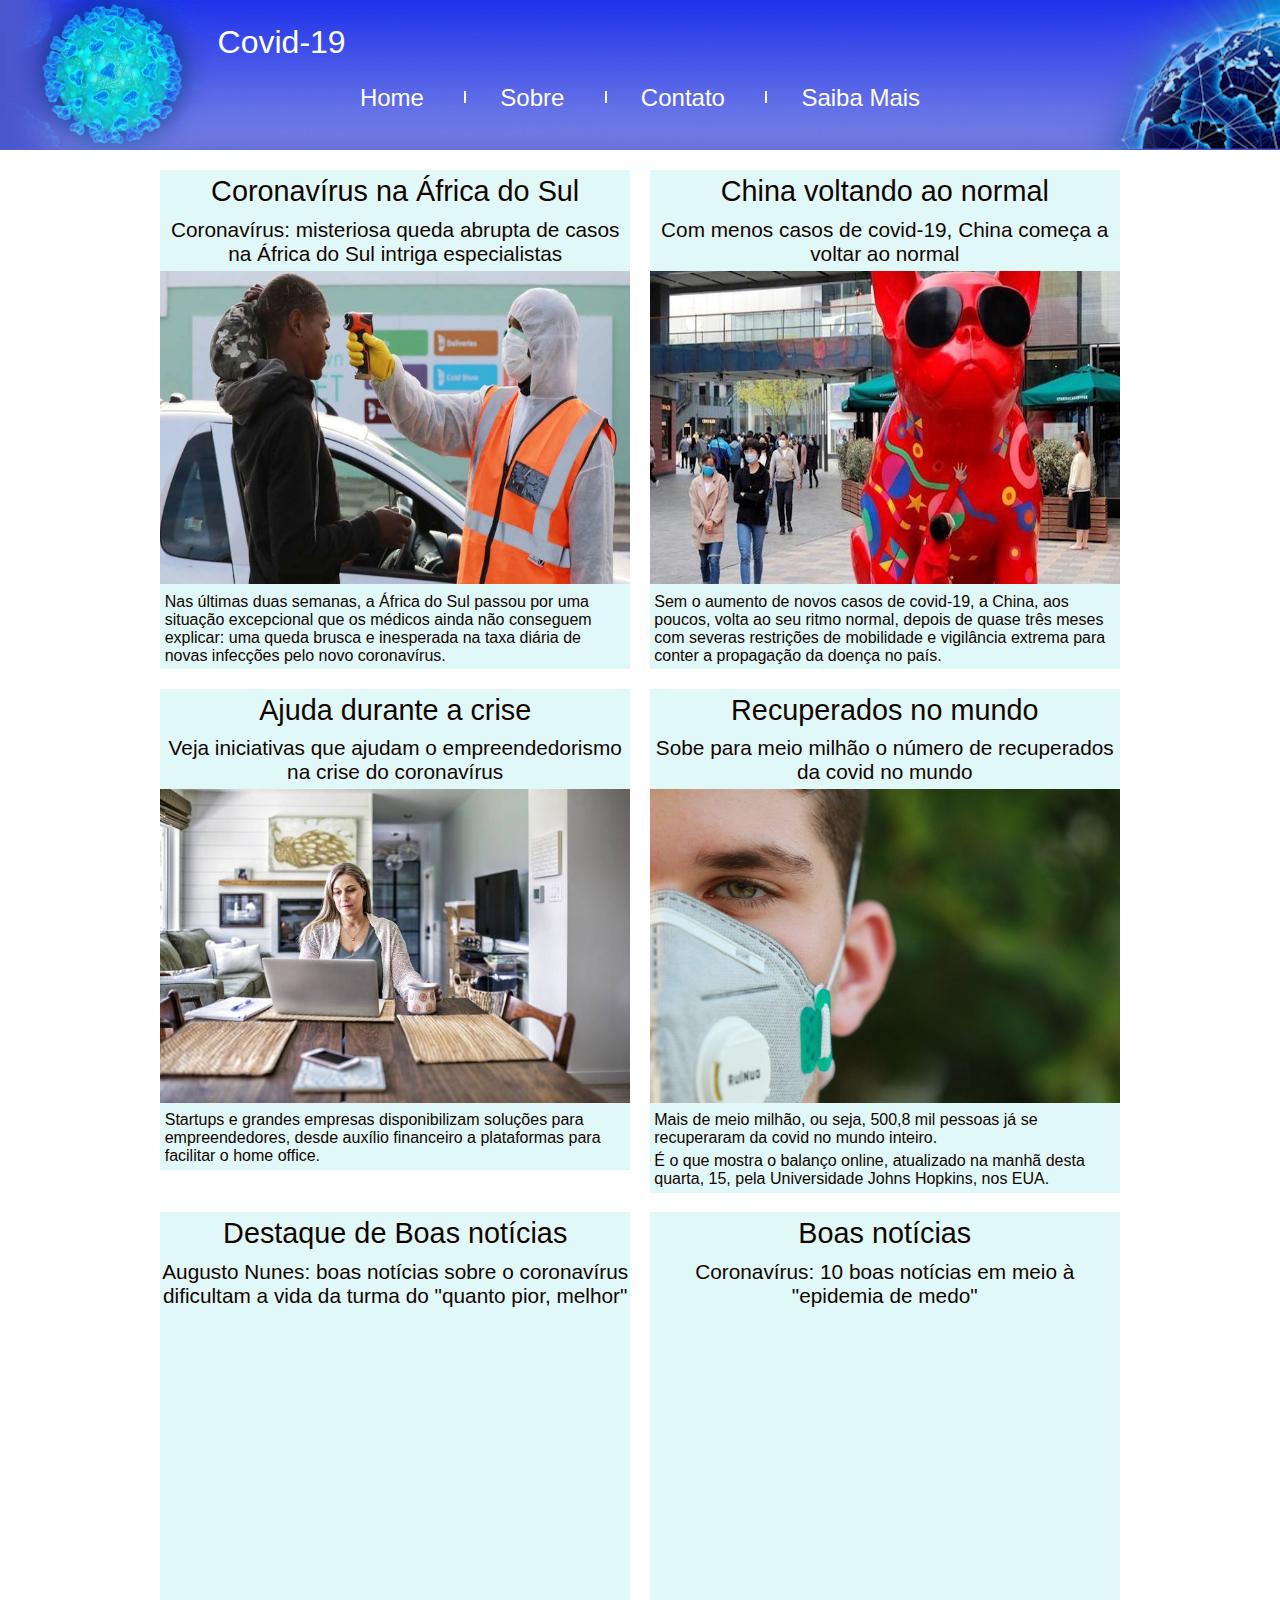
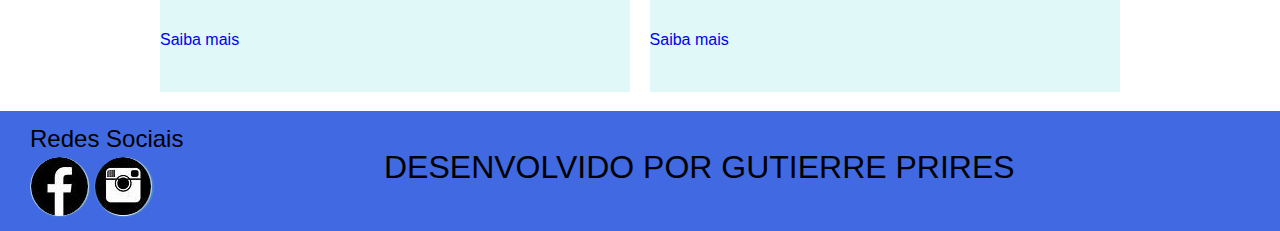
<file: index.html>
<!DOCTYPE html>
<html>
<head>
	<title>Corona Virus</title>
	<meta charset="utf-8">
	<meta name="viewport" content="width=device-width, initial-scale=1">
	<link rel="stylesheet" type="text/css" href="estilo/style.css">
</head>
<body>
	<div id="container">
		<div class="cabecalho basico" >
			<h1>Covid-19</h1>
			<ul>
				<li class="primeira"><a href="index.html">Home</a></li>
				<li><a href="sobre.html">Sobre</a></li>
				<li><a href="contato.html">Contato</a></li>
				<li><a href="saiba-mais.html">Saiba Mais</a></li>
			</ul>
		</div>
		<div class="corpo basico">
				<div class="noticia primeiro">
					<h2>Coronavírus na África do Sul</h2>
					<h3>Coronavírus: misteriosa queda abrupta de casos na África do Sul intriga especialistas</h3>
					<img src="imagens/noticia1.jpg">
					<a href="https://www.terra.com.br/noticias/coronavirus/coronavirus-misteriosa-queda-abrupta-de-casos-na-africa-do-sul-intriga-especialistas,b8ddca21dc16819a15df7481fefef0c5vvdzvku7.html"><p>Nas últimas duas semanas, a África do Sul passou por uma situação excepcional que os médicos ainda não conseguem explicar: uma queda brusca e inesperada na taxa diária de novas infecções pelo novo coronavírus.</p></a>
				</div>
				<div class="noticia">
					<h2>China voltando ao normal</h2>
					<h3>Com menos casos de covid-19, China começa a voltar ao normal</h3>
					<img src="imagens/noticia3.jpg">
					<a  href="https://www.jd1noticias.com/internacional/com-menos-casos-de-covid-19-china-comeca-a-voltar-ao-normal/74339/"><p>Sem o aumento de novos casos de covid-19, a China, aos poucos, volta ao seu ritmo normal, depois de quase três meses com severas restrições de mobilidade e vigilância extrema para conter a propagação da doença no país.</p></a>

				</div>
				<div class="noticia primeiro">
					<h2>Ajuda durante a crise</h2>
					<h3>Veja iniciativas que ajudam o empreendedorismo na crise do coronavírus</h3>
					<img src="imagens/noticia2.jpg">
					<a  href="https://exame.abril.com.br/pme/iniciativas-para-ajudar-o-empreendedorismo-crescem-na-crise-do-coronavirus/"><p>Startups e grandes empresas disponibilizam soluções para empreendedores, desde auxílio financeiro a plataformas para facilitar o home office.</p></a>
				</div>
				<div class="noticia">
					<h2>Recuperados no mundo</h2>
					<h3>Sobe para meio milhão o número de recuperados da covid no mundo</h3>
					<img src="imagens/noticia4.jpg">
					<a  href="https://exame.abril.com.br/pme/iniciativas-para-ajudar-o-empreendedorismo-crescem-na-crise-do-coronavirus/"><p>Mais de meio milhão, ou seja,  500,8 mil pessoas já se recuperaram da covid no mundo inteiro.</p>
					<p>É o que mostra o balanço online, atualizado na manhã desta quarta, 15, pela Universidade Johns Hopkins, nos EUA.</p></a>
				</div>
				<div class="noticia primeiro">
					<h2>Destaque de Boas notícias</h2>
					<h3>Augusto Nunes: boas notícias sobre o coronavírus dificultam a vida da turma do "quanto pior, melhor"</h3>
					<iframe width="560" height="315" src="https://www.youtube.com/embed/9jheiMHdfIw" frameborder="0" allow="accelerometer; autoplay; encrypted-media; gyroscope; picture-in-picture" allowfullscreen></iframe>
					<a  href="https://exame.abril.com.br/pme/iniciativas-para-ajudar-o-empreendedorismo-crescem-na-crise-do-coronavirus/">Saiba mais</a>
				</div>
				<div class="noticia">
					<h2>Boas notícias</h2>
					<h3>Coronavírus: 10 boas notícias em meio à "epidemia de medo"</h3>
					<iframe width="560" height="315" src="https://www.youtube.com/embed/G1LoovRQQS4" frameborder="0" allow="accelerometer; autoplay; encrypted-media; gyroscope; picture-in-picture" allowfullscreen></iframe>
					<a  href="https://exame.abril.com.br/pme/iniciativas-para-ajudar-o-empreendedorismo-crescem-na-crise-do-coronavirus/">Saiba mais</a>
				</div>
		</div>
		<div id="rodape">
			<div id="redes_sociais">
				<h2>Redes Sociais</h2>
				<a href="https://www.facebook.com/gutierre.santos.77"><img src="imagens/face.jpg" ></a>
				<a href="https://www.instagram.com/gutierrepires/"><img src="imagens/insta.jpg"></a>
			</div>
			<span>DESENVOLVIDO POR <b>GUTIERRE PRIRES</b></span>
		</div>
	</div>
</body>
</html>
</file>
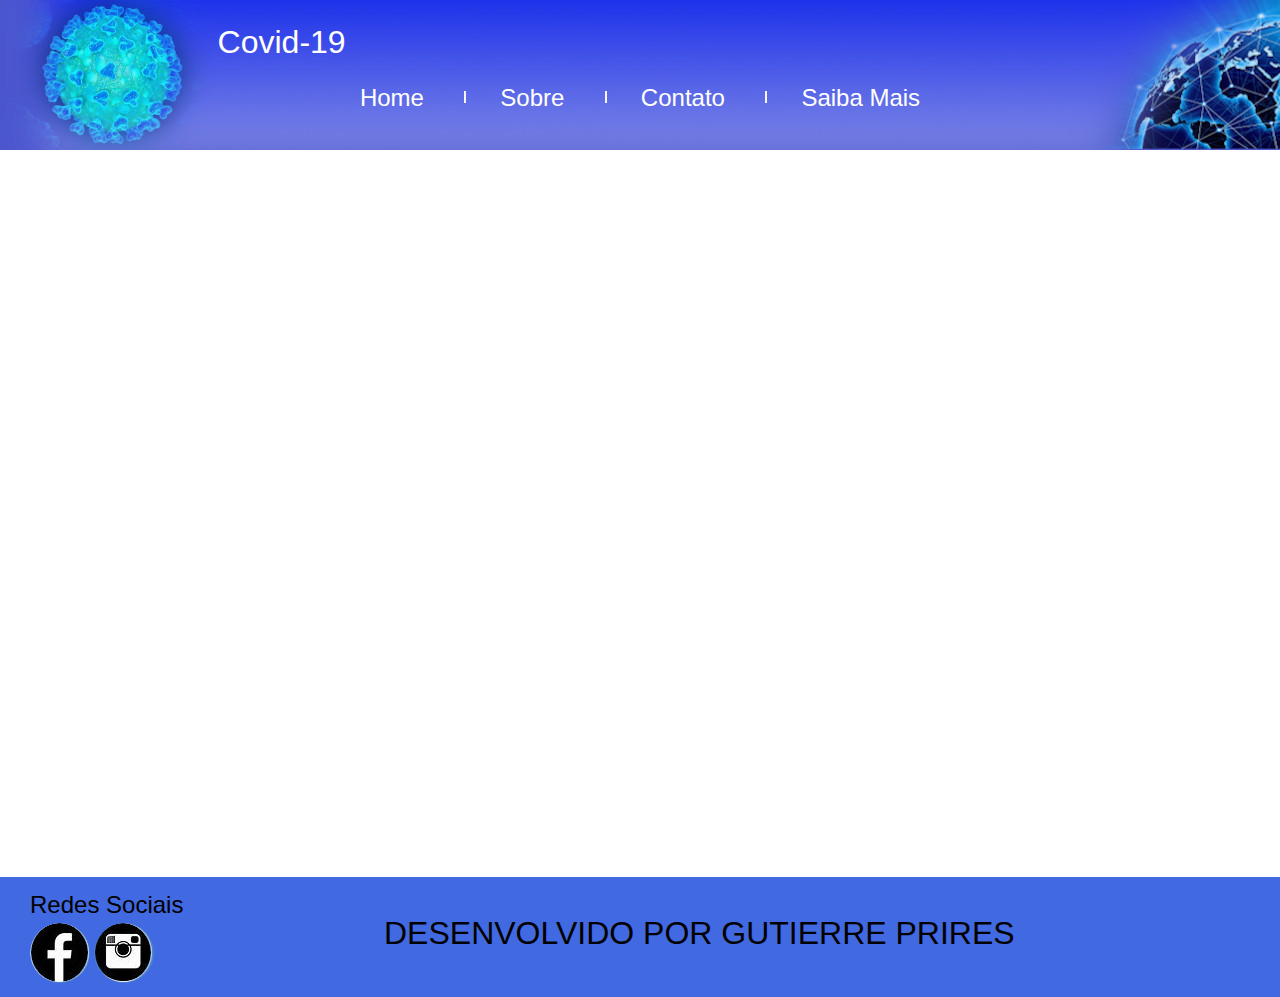
<file: contato.html>
<!DOCTYPE html>
<html>
<head>
	<title>Corona Virus</title>
	<meta charset="utf-8">
	<meta name="viewport" content="width=device-width, initial-scale=1">
	<link rel="stylesheet" type="text/css" href="estilo/style.css">
</head>
<body>
	<div id="container">
		<div class="cabecalho basico">
			<h1>Covid-19</h1>
			<ul>
				<li class="primeira"><a href="index.html">Home</a></li>
				<li><a href="sobre.html">Sobre</a></li>
				<li><a href="contato.html">Contato</a></li>
				<li><a href="saiba-mais.html">Saiba Mais</a></li>
			</ul>
		</div>
		<div class="contato">
			  <iframe src="https://docs.google.com/forms/d/e/1FAIpQLScrLTQBH8oOmdTkG_ahn3E6knlj9-8boByZZ2Hu8Ey4fzxHRw/viewform?embedded=true" width="640" height="677" frameborder="0" marginheight="0" marginwidth="0">Carregando…</iframe>
		</div>
		<div id="rodape">
			<div id="redes_sociais">
				<h2>Redes Sociais</h2>
				<a href="https://www.facebook.com/gutierre.santos.77"><img src="imagens/face.jpg" ></a>
				<a href="https://www.instagram.com/gutierrepires/"><img src="imagens/insta.jpg"></a>
			</div>
			<span>DESENVOLVIDO POR <b>GUTIERRE PRIRES</b></span>
		</div>
	</div>
</body>
</html>
</file>
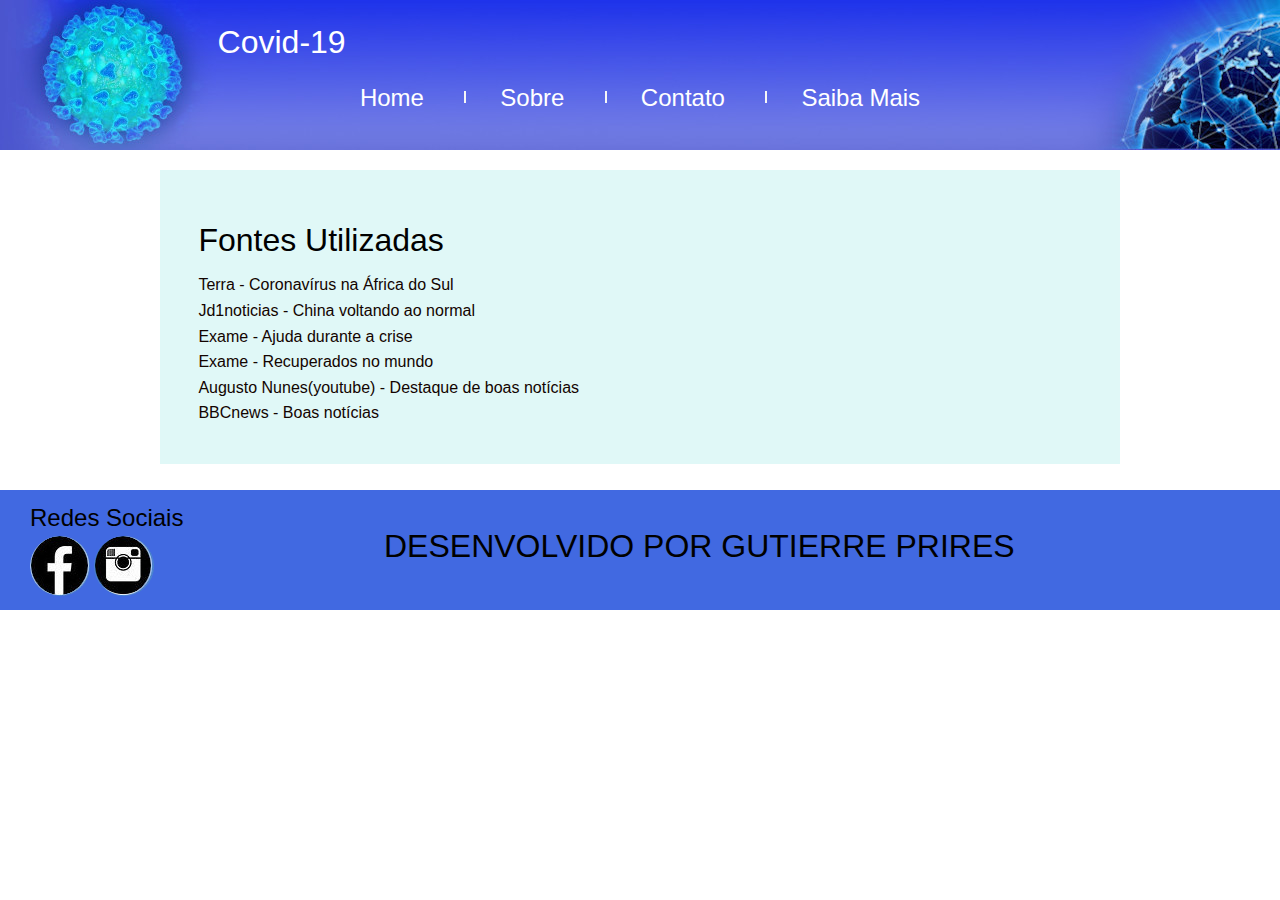
<file: saiba-mais.html>
<!DOCTYPE html>
<html>
<head>
	<title>Corona Virus</title>
	<meta charset="utf-8">
	<meta name="viewport" content="width=device-width, initial-scale=1">
	<link rel="stylesheet" type="text/css" href="estilo/style.css">
</head>
<body>
	<div id="container">
		<div class="cabecalho basico">
			<h1>Covid-19</h1>
			<ul>
				<li class="primeira"><a href="index.html">Home</a></li>
				<li><a href="sobre.html">Sobre</a></li>
				<li><a href="contato.html">Contato</a></li>
				<li><a href="saibamais.html">Saiba Mais</a></li>
			</ul>
		</div>
		<div class="saiba-mais basico">
			  <h2>Fontes Utilizadas</h2>
			  <h3><a href=""><strong>Terra</strong> - Coronavírus na África do Sul</a></h3>
			  <h3><a href=""><b>Jd1noticias</b> - China voltando ao normal</a></h3>
			  <h3><a href="">Exame - Ajuda durante a crise</a></h3>
			  <h3><a href="">Exame - Recuperados no mundo</a></h3>
			  <h3><a href="">Augusto Nunes(youtube) - Destaque de boas notícias</a></h3>
			  <h3><a href="">BBCnews - Boas notícias</a></h3>
		</div>
		<div id="rodape">
			<div id="redes_sociais">
				<h2>Redes Sociais</h2>
				<a href="https://www.facebook.com/gutierre.santos.77"><img src="imagens/face.jpg" ></a>
				<a href="https://www.instagram.com/gutierrepires/"><img src="imagens/insta.jpg"></a>
			</div>
			<span>DESENVOLVIDO POR <b>GUTIERRE PRIRES</b></span>
		</div>
	</div>
</body>
</html>
</file>
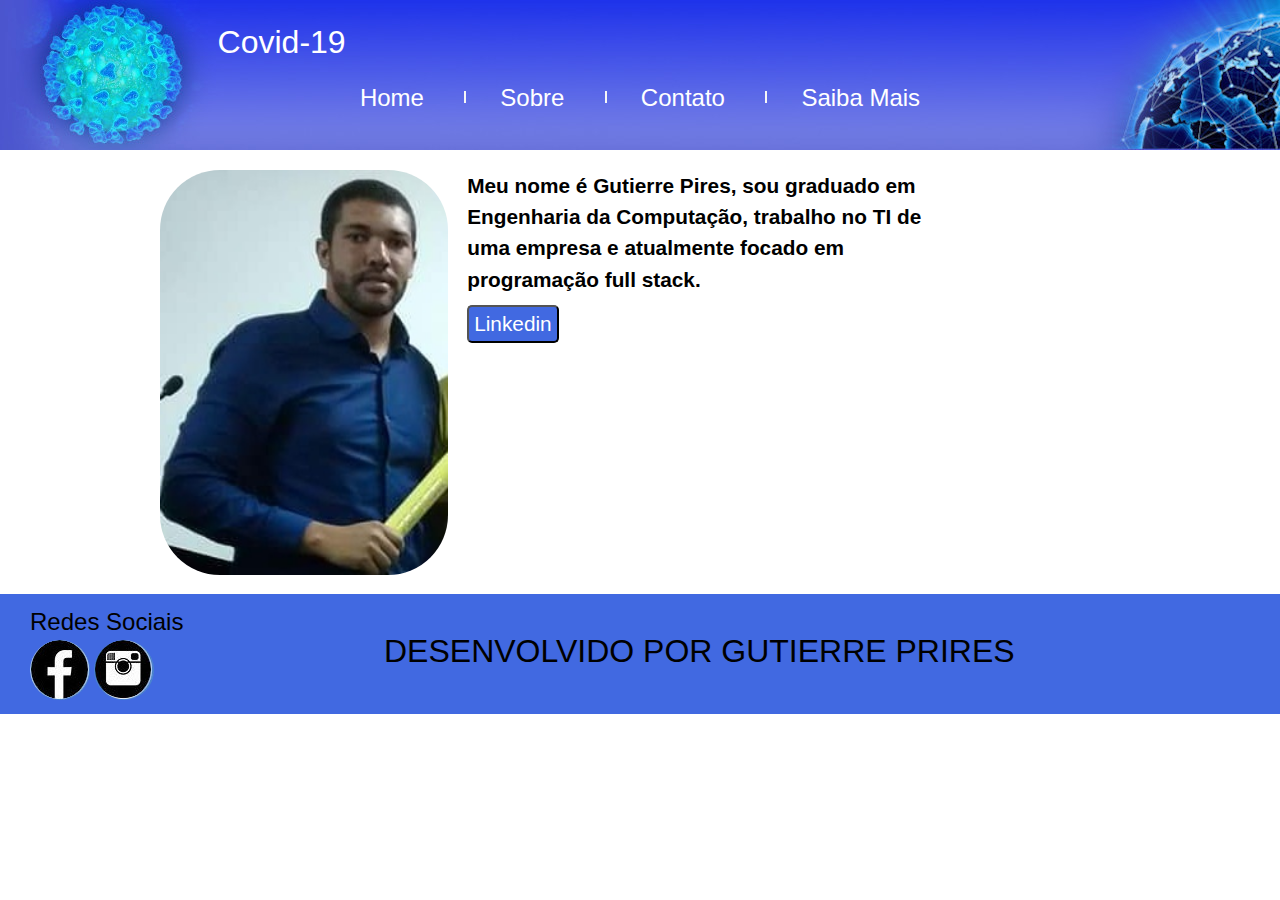
<file: sobre.html>
<!DOCTYPE html>
<html>
<head>
	<title>Corona Virus</title>
	<meta charset="utf-8">
	<meta name="viewport" content="width=device-width, initial-scale=1">
	<link rel="stylesheet" type="text/css" href="estilo/style.css">
</head>
<body>
	<div id="container">
		<div class="cabecalho basico">
			<h1>Covid-19</h1>
			<ul>
				<li class="primeira"><a href="index.html">Home</a></li>
				<li><a href="sobre.html">Sobre</a></li>
				<li><a href="contato.html">Contato</a></li>
				<li><a href="saiba-mais.html">Saiba Mais</a></li>
			</ul>
		</div>
		<div class="sobre basico">
			<img src="imagens/guti.jpg">
			<p>Meu nome é Gutierre Pires, sou graduado em Engenharia da Computação, trabalho no TI de uma empresa e atualmente focado em programação full stack.<br>
			<button><a href="https://Linkedin.com/in/gutierre-pires-8957b0168"> Linkedin</a></button>
			</p>
		</div>
		<div id="rodape">
			<div id="redes_sociais">
				<h2>Redes Sociais</h2>
				<a href="https://www.facebook.com/gutierre.santos.77"><img src="imagens/face.jpg" ></a>
				<a href="https://www.instagram.com/gutierrepires/"><img src="imagens/insta.jpg"></a>
			</div>
			<span>DESENVOLVIDO POR <b>GUTIERRE PRIRES</b></span>
		</div>
	</div>
</body>
</html>
</file>
<file: estilo/style.css>
*{
	margin: 0;
	padding: 0;
	box-sizing: border-box;
	font-weight: 300;
	font-size: 100%;

}
body{
	font-family: 'Trebuchet MS', Helvica, sans-serif;
}
img{
	max-width: 100%;;
}
#container{
	background: url(../imagens/cabecalho3.jpg) no-repeat;
}
.basico{
	width: 75%;
	margin: 0 auto;
}
.cabecalho{
	height: 150px;
	color: #fff;
	margin-bottom: 20px;
}
.cabecalho h1{
	padding-left: 6%;
	padding-top: 1%;
	line-height: 2em;
	font-size: 2em;
}
.cabecalho a{
	text-decoration: none;
}
.cabecalho li{
	display: inline;
	list-style: none;	
}
.cabecalho ul{
	text-align: center;
}
.cabecalho ul a{
	line-height: 2em;
	font-size: 1.5em;
	color: #fff;
	padding: 0.5em 1.5em;
	background: url(../imagens/divisor.jpg) no-repeat left center;
}
.cabecalho ul .primeira a{
	background: none;
}
.cabecalho li a:hover{	
	background-color: rgba(135,206,250,0.9);
	color: #E0F8F7;
}
.corpo{
	background: #ddd;
}
a{
	text-decoration: none;
}
.noticia{
	background: #E0F8F7;
	color: #130400;
	width: 49%;
	float: left;
	margin-bottom: 2%;
	min-height: 480px;
}
.primeiro{
	margin-right: 2%;
}

.noticia img, iframe{
	width: 100%;
}
.noticia h2{
	font-size: 1.8em;
	line-height: 1.5em;
	text-align: center;
	margin-bottom: 1%;
}
.noticia h3{
	font-size: 1.3em;
	text-align: center;
	margin-bottom: 1%;
}
.noticia p{
	text-align: left;
	margin: 1% 1%;
	color: #130400;
}
#rodape{
	width: 100%;
	display: table;
	clear: both;
	background: #4169E1;
	margin-top: 2%;
}
#redes_sociais{
	float: left;
	width: 30%;
	padding:10px 30px;
}
#redes_sociais h2{
	line-height: 1.5em;
	font-size: 1.5em;
}
#redes_sociais img{
	border-radius: 58px;
}
#rodape span{
	width: 70%;
	float: left;
	font-size: 2em;
	margin-top: 3%;
}

/*Pagina Sobre*/

.sobre img{
	float: left;
	width: 30%;
	margin: 0 2% 2% 0;
	border-radius: 60px;
}
.sobre p{
	line-height: 1.5em;
	font-size: 1.3em;
	font-weight: bold;
	float: left;
	width: 50%;
}
.sobre  p button{
	margin-top: 10px;
	border-radius: 5px;
	padding: 5px;
	background: #4169E1;
}
.sobre  p button a{
	text-decoration: none;
	color: #fff;
}
/*Pagina Saiba Mais*/

.saiba-mais{
	background: #E0F8F7;
	padding: 3%;
}
.saiba-mais h2{
	line-height: 2em;
	font-size: 2em;
}
.saiba-mais h3 a{
	line-height: 1.6em;
	font-size: 1em;
	color: #130400;
}

@media screen and (max-width: 960px){
.cabecalho ul{
	text-align: right;
}
.cabecalho h1{
	padding-left: 10%;
}
.cabecalho ul a{
	font-size: 1.3em;
	padding: 0.5em 1em;
}
.noticia{
	width: 100%;
}
}
@media screen and (max-width: 780px){
.cabecalho ul a{
	font-size: 1em;
	padding: 0em 1em;
}
.cabecalho h1{
	padding-left: 15%;
}
#redes_sociais{
	width: 40%;
}
#redes_sociais h2{
	font-size: 1.3em;
}
#rodape span{
	width: 60%;
	font-size: 1.5em;
	padding-right: 2%;
	padding-bottom: 2%;	
}
.sobre img{
	width: 100%;
	
}
.sobre p{
	width: 100%;
	margin-bottom: 2%;
}
.saiba-mais{
	width: 100%;
}
}
@media screen and (max-width: 500px){
.cabecalho ul{
	text-align: center;	
}
.cabecalho li{
	display: block;	
}
.cabecalho ul a{
	background: none;
}
.cabecalho h1{
	display: none;
}
.corpo{
	width: 100%;
}
#redes_sociais{
	margin-left: 30%;
	width: 100%;
	margin-bottom: 2%;
}
#redes_sociais h2{
	font-size: 1.5em;
}
#rodape span{
	width: 100%;
	font-size: 1.5em;
	text-align: center;
}
}
</file>
